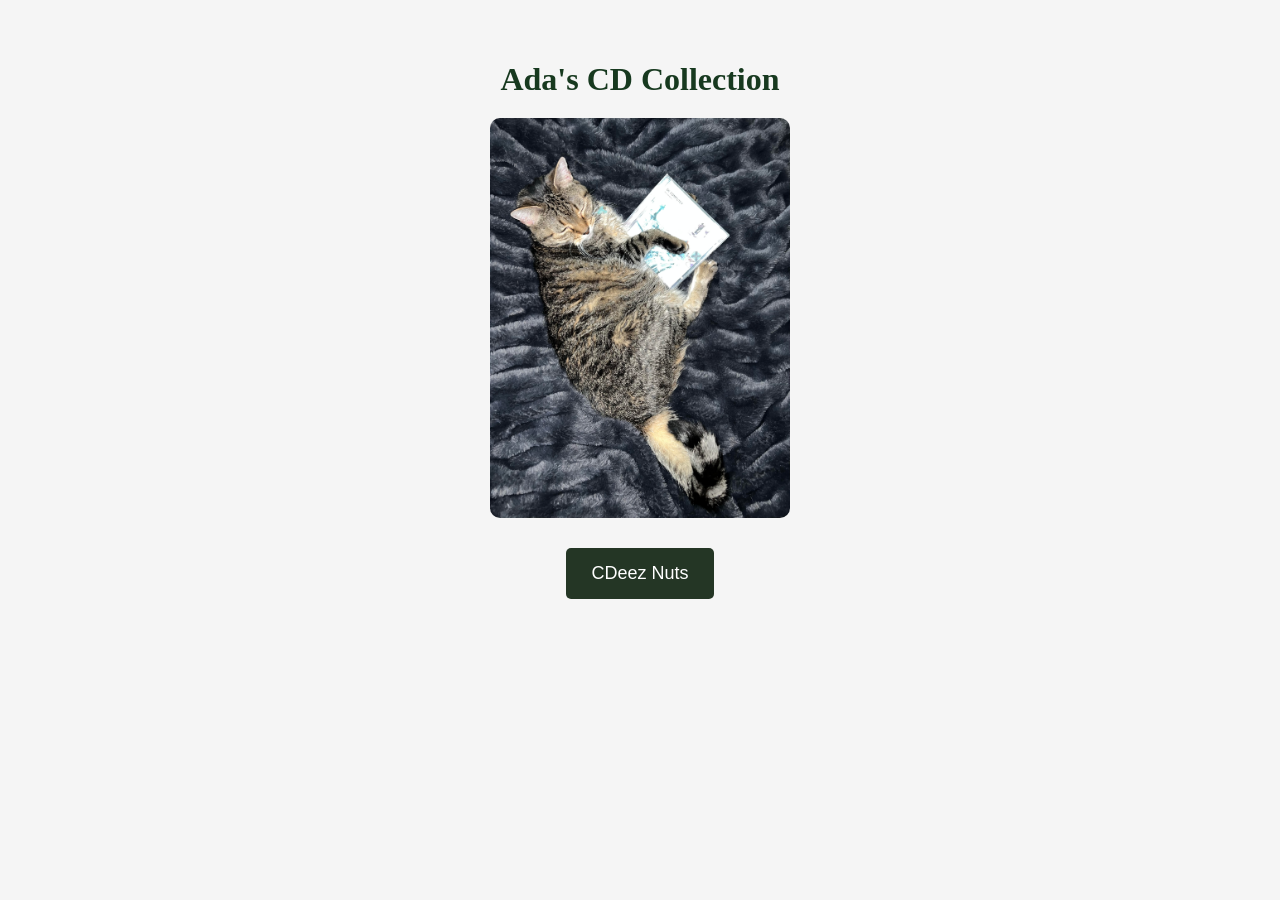
<file: index.html>
<!DOCTYPE html>
<html>
<head>
  <title>Ada's CD Collection</title>
  <link rel="stylesheet" href="css/style.css">
</head>

<body>
  <h1>Ada's CD Collection</h1>

  <img id="surprise" src="img/CDcat.jpg" alt="CDeez nuts, bitch!" width="300" >

  <p>
    <button class="enterButton" onclick="location.href='site.html'">CDeez Nuts</button>
  </p>
  
  <script>
    // Grab the image by its ID
  const img = document.getElementById("surprise");

  // Add a click event
  img.addEventListener("click", () => {
    alert("CDeez nuts, bitch!");
  });
  </script>
</body>
</html>
</file>
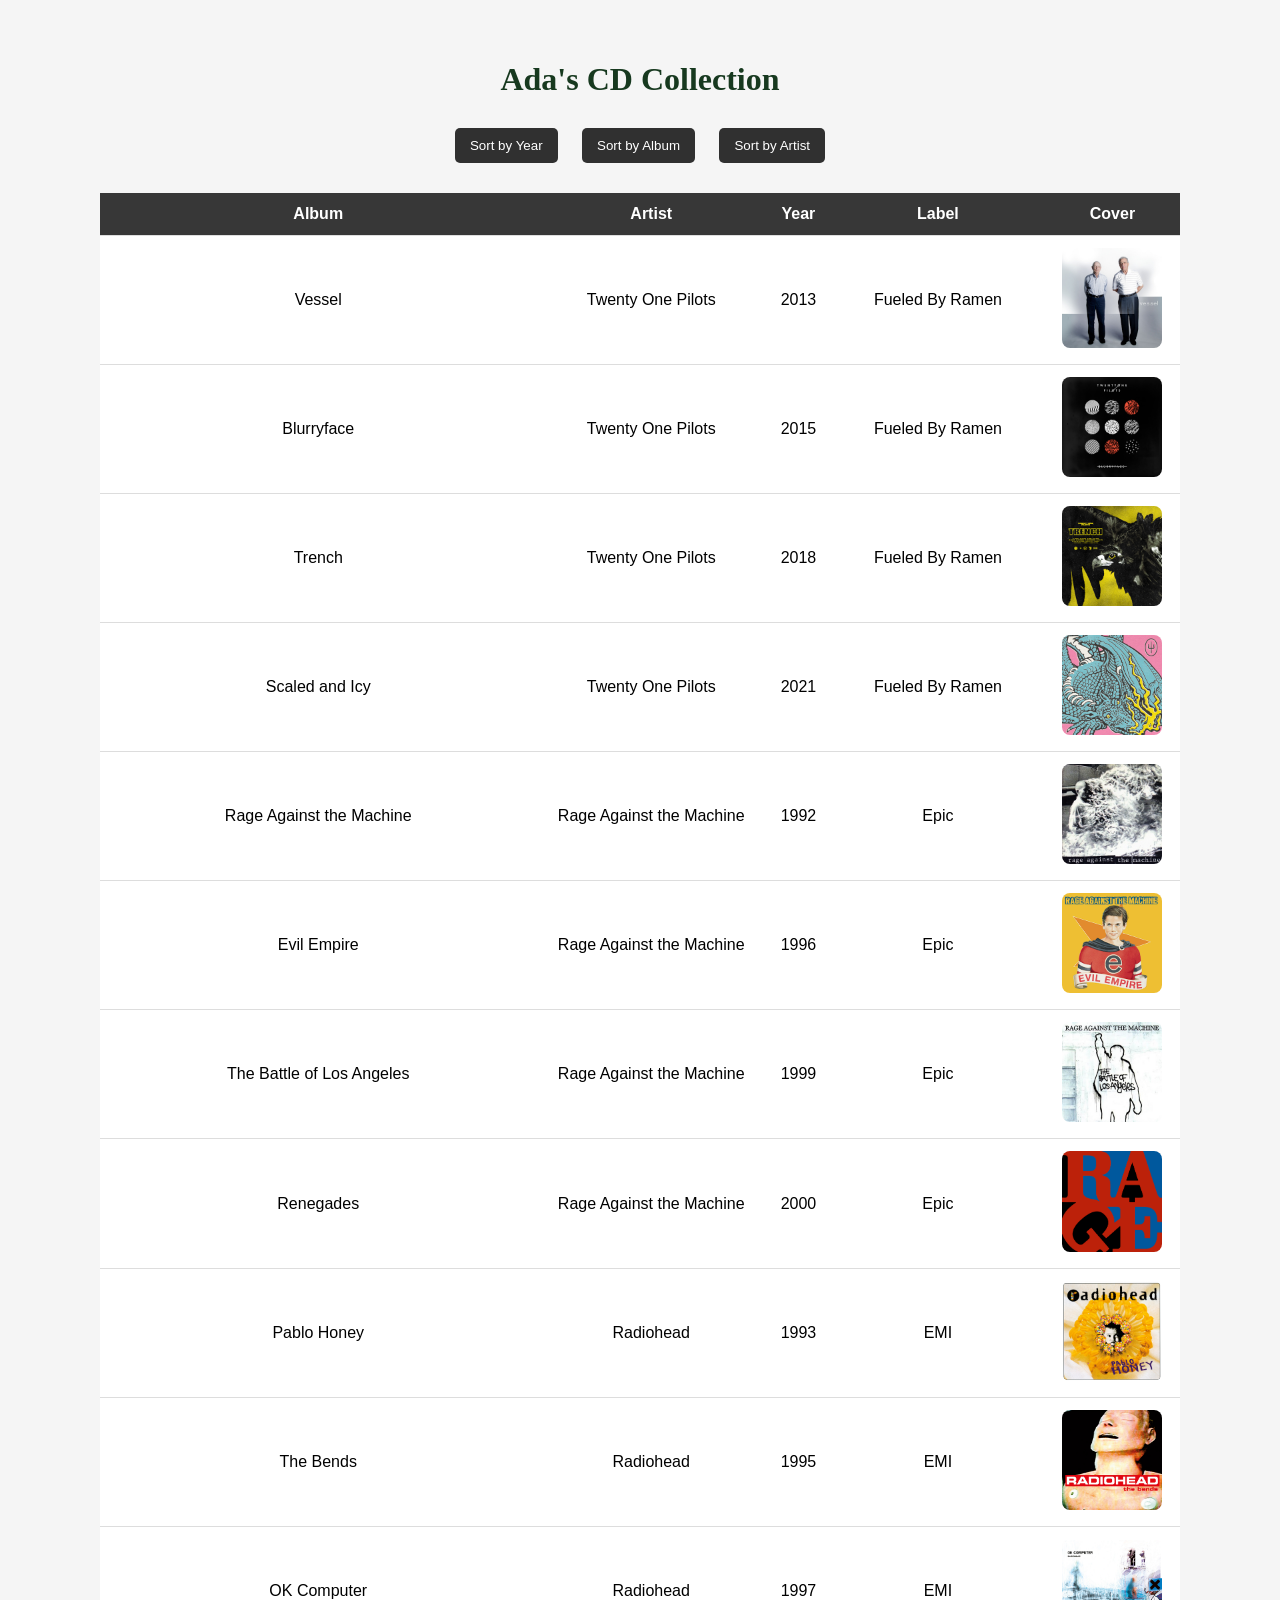
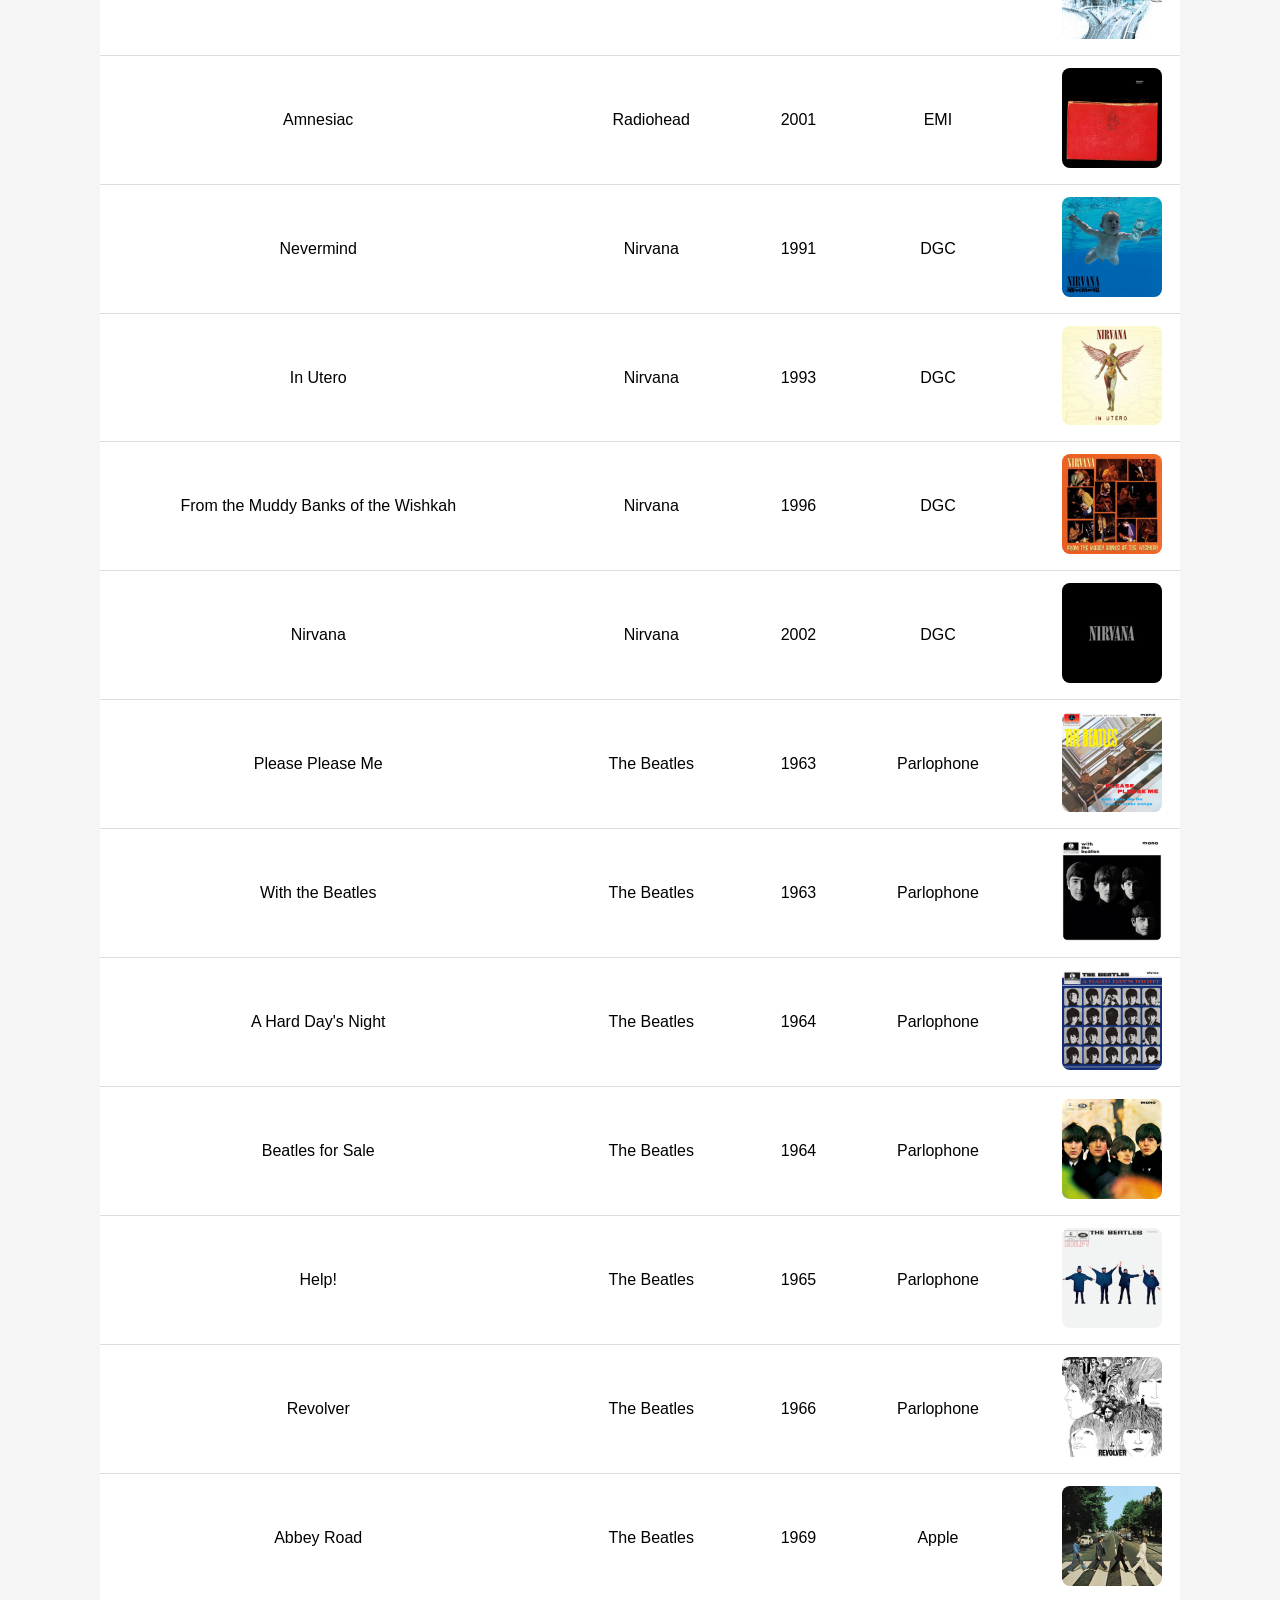
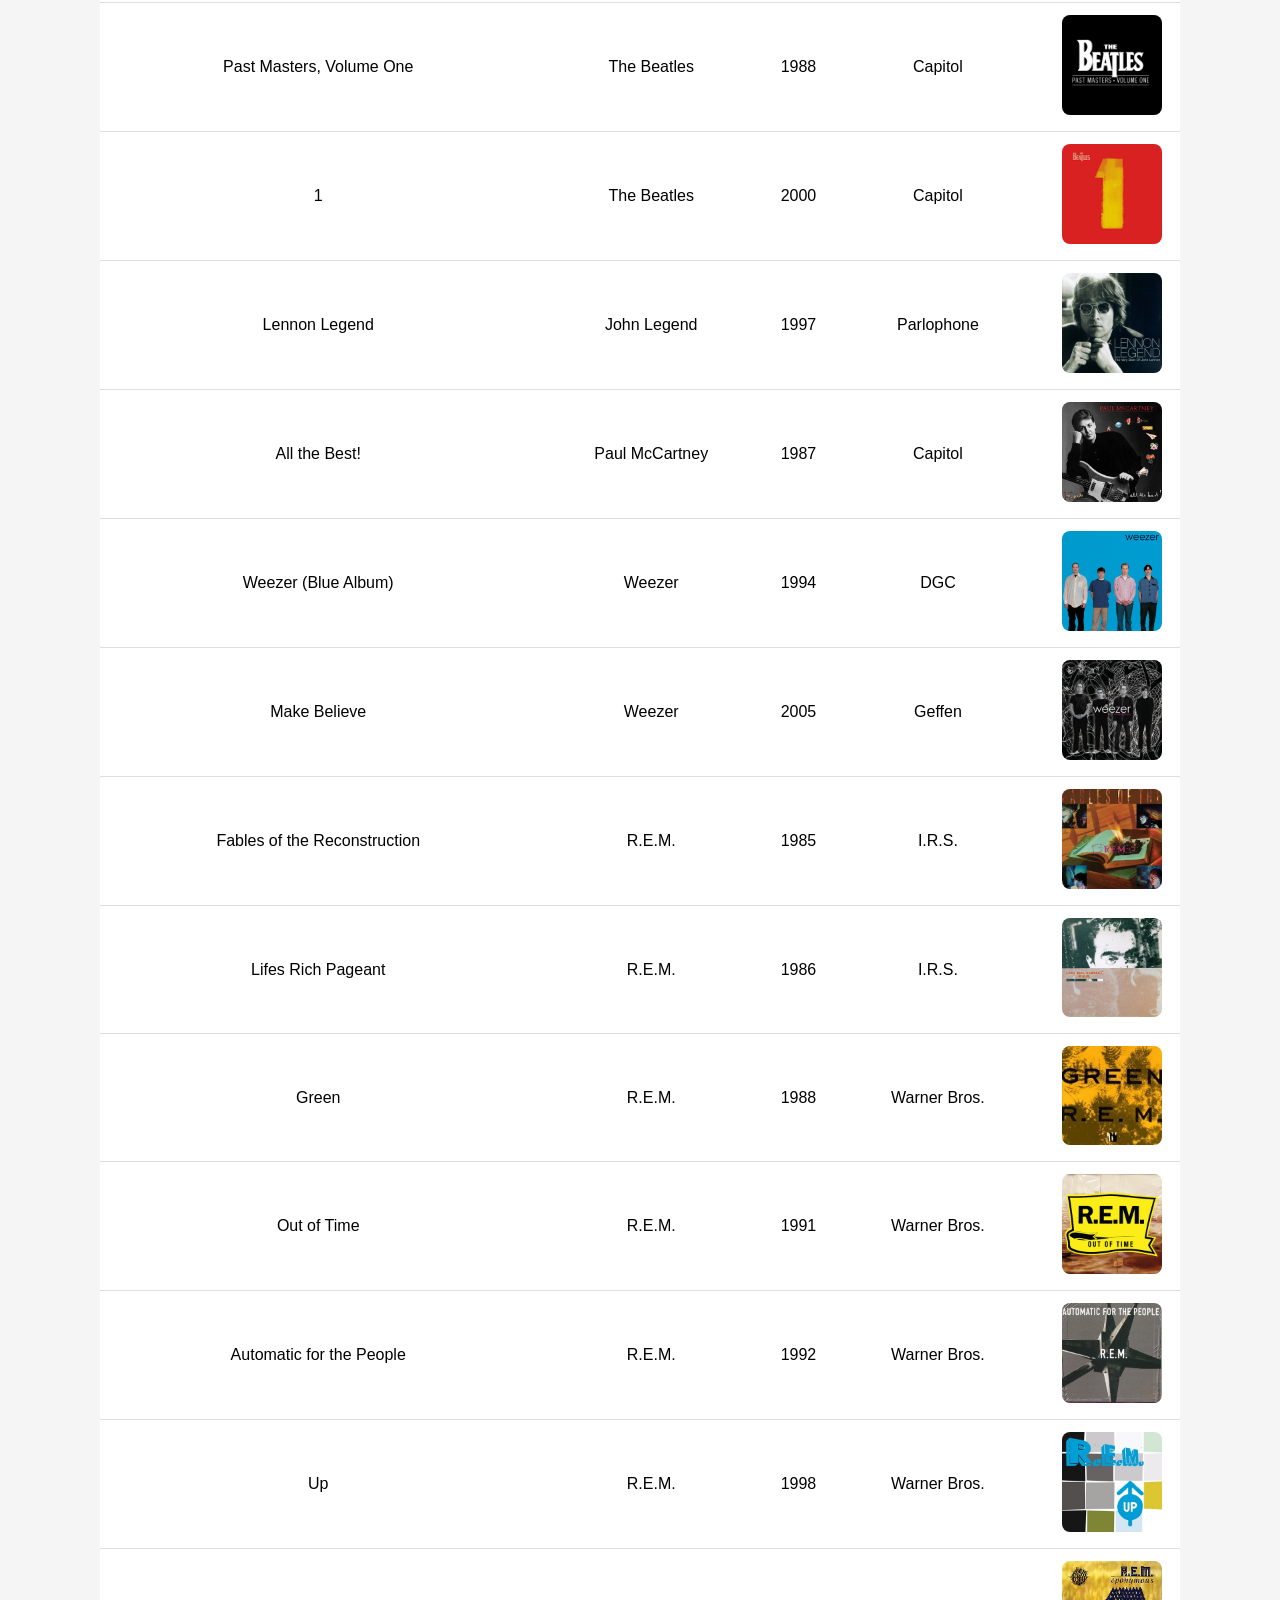
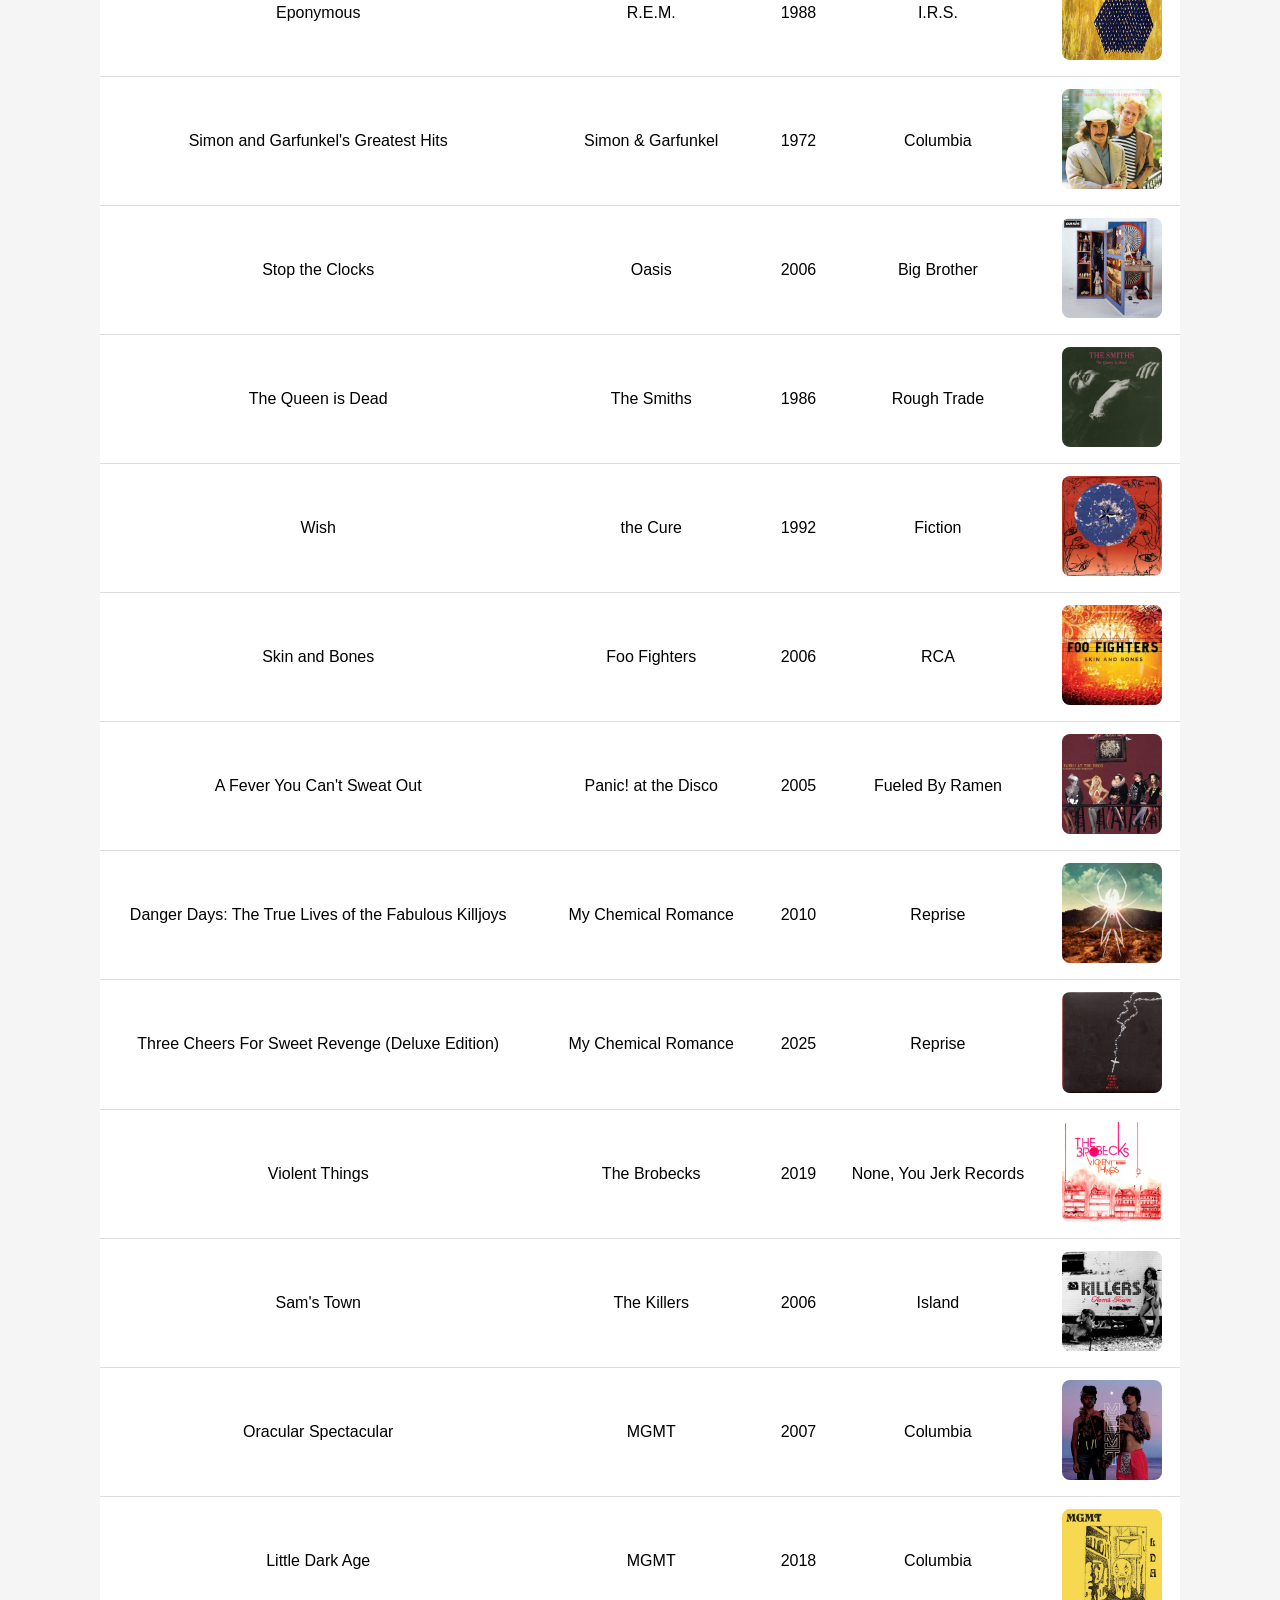
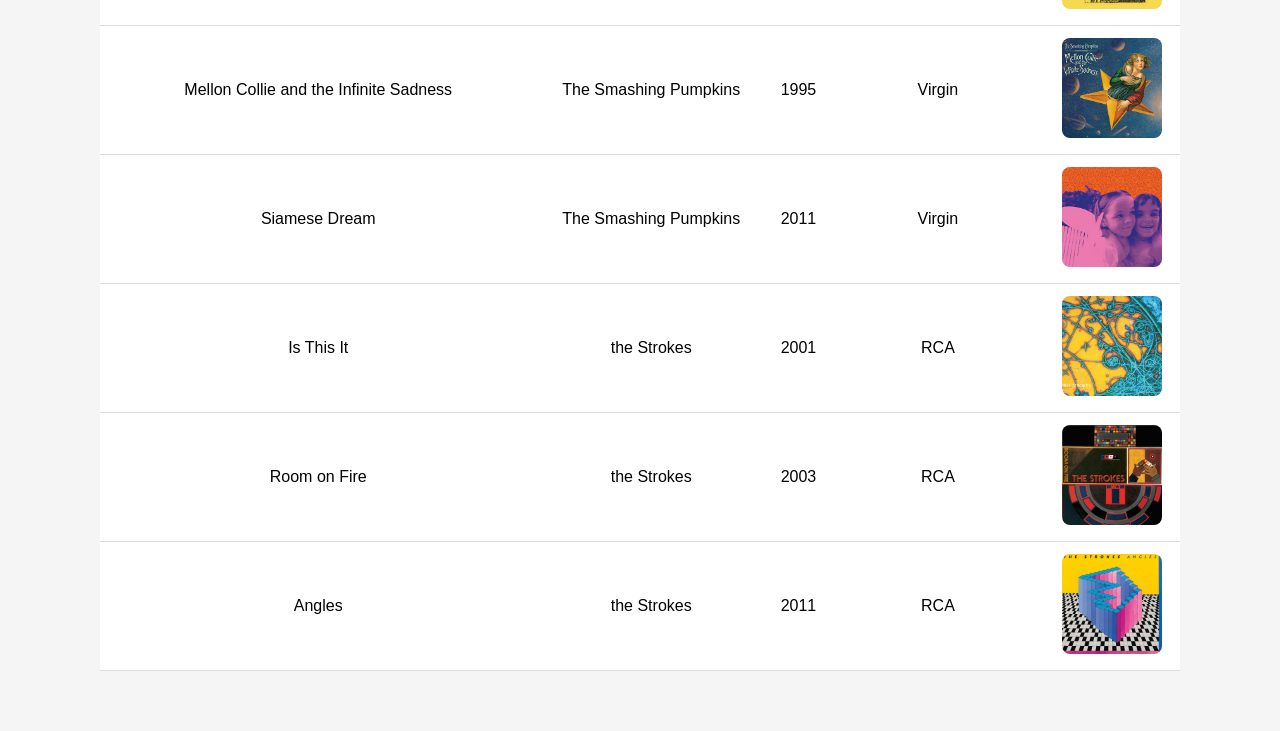
<file: site.html>
<!DOCTYPE html>
<html>
<head>
  <title>CD Collection</title>
  <link rel="stylesheet" href="css/style.css">
</head>
<body>
  <h1>Ada's CD Collection</h1>
  
  <button id="sortYear">Sort by Year</button>
  <button id="sortAlbum">Sort by Album</button>
  <button id="sortArtist">Sort by Artist</button>

  
  <table id="cdTable">
    <thead>
      <tr>
        <th>Album</th>
        <th>Artist</th>
        <th>Year</th>
        <th>Label</th>
        <th>Cover</th>
      </tr>
    </thead>
    <tbody></tbody>
  </table>
  
  <script src="js/main.js"></script>
</body>
</html>
</file>
<file: css/style.css>
/* page styling */
body {
    text-align: center;
    font-family: Verdana, sans-serif;
    background-color: #f5f5f5;
    margin: 0;
    padding: 40px;
}

/* title styling */
h1 {
    font-family: Georgia, Serif;
    color: #17391f;
    margin-bottom: 20px;
}

/* Clickable image styling */
#surprise {
    border-radius: 10px;
    cursor: pointer;           /* changes cursor to a hand */
    transition: transform 0.2s;
}

#surprise:hover {
    transform: scale(1.05);    /* slight zoom on hover */
}

/* Enter button styling */
.enterButton {
    padding: 15px 25px;
    font-size: 18px;
    background-color: #243625;
    color: white;
    border: none;
    border-radius: 5px;
    cursor: pointer;
    transition: background-color 0.2s;
}

.enterButton:hover {
    background-color: #555;
}

/* table styling */
table {
    margin: 20px auto;
    border-collapse: collapse;
    width: 90%;
    background-color: white;
}

th, td {
    padding: 12px;
    border-bottom: 1px solid #ddd;
}

th {
    background-color: #373737;
    color: white;
}

tr:hover {
    background-color: #f1f1f1;
}

/* album cover styling */
img {
    border-radius: 8px;
    transition: transform 0.2s;
}

img:hover {
    transform: scale(1.1);
}

/* buttons styling */
button {
    padding: 10px 15px;
    margin: 10px;
    border: none;
    background-color: #303030;
    color: white;
    cursor: pointer;
    border-radius: 5px;
    transition: background-color 0.2s;
}
button:hover {
    background-color: #555;
}
</file>
